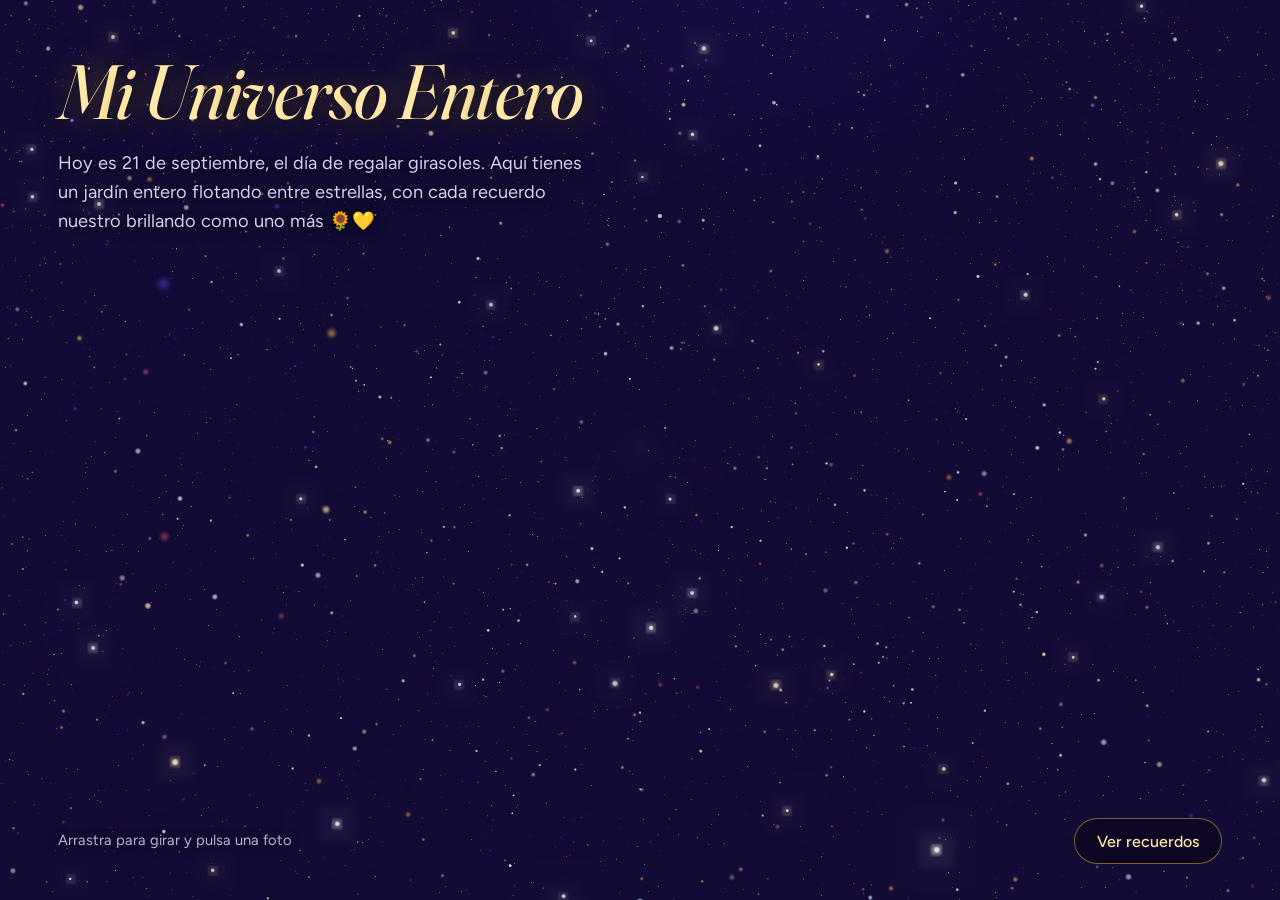
<file: index.html>
<!DOCTYPE html>
<html lang="es">
<head>
  <meta charset="UTF-8">
  <meta name="viewport" content="width=device-width, initial-scale=1, viewport-fit=cover">
  <title>Mi Universo Entero</title>
  <meta name="description" content="Una galaxia con forma de girasol para el 21 de septiembre, con nuestros recuerdos flotando entre estrellas.">
  <meta name="theme-color" content="#05030f">
  <meta property="og:type" content="website">
  <meta property="og:title" content="Mi Universo Entero">
  <meta property="og:description" content="Una galaxia con forma de girasol para el 21 de septiembre.">
  <meta property="og:image" content="https://alejandronicolasdelalamo.github.io/21-de-septiembre/docs/portada.jpg">
  <link rel="icon" href="assets/favicon.svg" type="image/svg+xml">

  <link rel="preconnect" href="https://fonts.googleapis.com">
  <link rel="preconnect" href="https://fonts.gstatic.com" crossorigin>
  <link href="https://fonts.googleapis.com/css2?family=Figtree:wght@400;500;600&family=Fraunces:ital,opsz,wght@0,9..144,400..600;1,9..144,400..600&display=swap" rel="stylesheet">
  <link rel="stylesheet" href="css/estilos.css">

  <!--
    Mejora progresiva: sin JavaScript (o sin WebGL) la página es una galería
    normal de fotos. Este guion marca que hay JavaScript y, si la escena 3D
    no llega a arrancar por cualquier motivo, devuelve la galería.
  -->
  <script>
    (function () {
      var raiz = document.documentElement;
      raiz.classList.add('js');
      function volverAGaleria() {
        if (!raiz.classList.contains('con-universo')) raiz.classList.add('sin-webgl');
      }
      window.addEventListener('error', volverAGaleria);
      setTimeout(volverAGaleria, 15000);
    })();
  </script>

  <script type="importmap">
    {
      "imports": {
        "three": "./vendor/three/three.module.min.js",
        "three/addons/": "./vendor/three/addons/"
      }
    }
  </script>
</head>
<body>
  <canvas class="universo" id="universo" aria-hidden="true"></canvas>

  <header class="cabecera">
    <!-- ✏️ Título y dedicatoria: cámbialos aquí. -->
    <h1 class="titulo" id="titulo">Mi Universo Entero</h1>
    <p class="dedicatoria">Hoy es 21 de septiembre, el día de regalar girasoles. Aquí tienes un jardín entero flotando entre estrellas, con cada recuerdo nuestro brillando como uno más 🌻💛</p>
  </header>

  <main>
    <!--
      ✏️ Las fotos: cada <figure> es un recuerdo. La escena 3D lee esta lista,
      así que para añadir, quitar o cambiar una foto basta con editarla aquí.
      El orden de la lista es el orden en que giran: la siguiente queda a la derecha.
    -->
    <section class="recuerdos" id="recuerdos" aria-label="Nuestros recuerdos">
      <figure class="recuerdo">
        <img src="assets/fotos/08.jpg" alt="Los dos de paseo" width="640" height="640" loading="lazy">
        <figcaption>Nuestra primera foto 🌻</figcaption>
      </figure>
      <figure class="recuerdo">
        <img src="assets/fotos/09.jpg" alt="Dormidos el uno sobre el otro" width="640" height="640" loading="lazy">
        <figcaption>Volviendo del retiro: tú con tu TikTok y yo contigo 😴</figcaption>
      </figure>
      <figure class="recuerdo">
        <img src="assets/fotos/07.jpg" alt="Abrazados" width="640" height="640" loading="lazy">
        <figcaption>Abrazos que no quiero soltar</figcaption>
      </figure>
      <figure class="recuerdo">
        <img src="assets/fotos/06.jpg" alt="Juntos de noche" width="640" height="640" loading="lazy">
        <figcaption>Contigo hasta la noche sabe distinta</figcaption>
      </figure>
      <figure class="recuerdo">
        <img src="assets/fotos/18.jpg" alt="Foto de recuerdo de un restaurante italiano, abrazados" width="960" height="960" loading="lazy">
        <figcaption>Cena italiana y tú: el plan perfecto 🍝</figcaption>
      </figure>
      <figure class="recuerdo">
        <img src="assets/fotos/05.jpg" alt="Un beso en un pasillo" width="640" height="640" loading="lazy">
        <figcaption>Un beso robado en cualquier pasillo 💛</figcaption>
      </figure>
      <figure class="recuerdo">
        <img src="assets/fotos/04.jpg" alt="Mirándonos" width="640" height="640" loading="lazy">
        <figcaption>Esa mirada que ya me sé de memoria</figcaption>
      </figure>
      <figure class="recuerdo">
        <img src="assets/fotos/23.jpg" alt="Él con la sudadera cerrada hasta los ojos y ella mirándolo desde la cama" width="960" height="960" loading="lazy">
        <figcaption>Yo de ninja y tú sin entender nada 🥷</figcaption>
      </figure>
      <figure class="recuerdo">
        <img src="assets/fotos/16.jpg" alt="Selfi con chaquetas de cuero, ella asomando por su hombro y tirando un beso" width="960" height="960" loading="lazy">
        <figcaption>Tus morritos asomando por mi hombro</figcaption>
      </figure>
      <figure class="recuerdo">
        <img src="assets/fotos/03.jpg" alt="Riéndonos juntos" width="640" height="640" loading="lazy">
        <figcaption>Riéndonos de todo, como siempre 🌻</figcaption>
      </figure>
      <figure class="recuerdo">
        <img src="assets/fotos/22.jpg" alt="En casa: él en primer plano, ella en el sillón con el mando y un gato dormido entre los dos" width="960" height="960" loading="lazy">
        <figcaption>Tú, el mando, el gato y yo: mi hogar 🐱</figcaption>
      </figure>
      <figure class="recuerdo">
        <img src="assets/fotos/17.jpg" alt="Foto en el espejo de un portal: él con muleta le da un beso en la frente y ella sonríe con los ojos cerrados" width="960" height="960" loading="lazy">
        <figcaption>Cojo pero feliz: tus mimos lo curan todo 🩹</figcaption>
      </figure>
      <figure class="recuerdo">
        <img src="assets/fotos/15.jpg" alt="Selfi en el Albaicín con la Alhambra al fondo" width="960" height="960" loading="lazy">
        <figcaption>La Alhambra de fondo y yo mirándote a ti</figcaption>
      </figure>
      <figure class="recuerdo">
        <img src="assets/fotos/14.jpg" alt="En una terraza de noche, ella tirando un beso y él con la cara apoyada en la mano" width="960" height="960" loading="lazy">
        <figcaption>Tú poniendo morritos y yo derretido 😘</figcaption>
      </figure>
      <figure class="recuerdo">
        <img src="assets/fotos/13.jpg" alt="Selfi junto a una pared blanca, ella con el brazo sobre su hombro" width="960" height="960" loading="lazy">
        <figcaption>Tu brazo en mi hombro y ya estoy en casa</figcaption>
      </figure>
      <figure class="recuerdo">
        <img src="assets/fotos/19.jpg" alt="Selfi de noche en una terraza llena de gente" width="960" height="960" loading="lazy">
        <figcaption>Noche de verano, terraza y tú ✨</figcaption>
      </figure>
      <figure class="recuerdo">
        <img src="assets/fotos/20.jpg" alt="Selfi en un patio de la Alhambra, entre azulejos y yeserías" width="960" height="960" loading="lazy">
        <figcaption>Perdidos entre los azulejos de la Alhambra</figcaption>
      </figure>
      <figure class="recuerdo">
        <img src="assets/fotos/21.jpg" alt="Flores amarillas creciendo junto a un muro" width="960" height="960" loading="lazy">
        <figcaption>Flores amarillas, como las que te mereces 🌻</figcaption>
      </figure>
      <figure class="recuerdo">
        <img src="assets/fotos/02.jpg" alt="Dándonos un beso" width="640" height="640" loading="lazy">
        <figcaption>Un beso, mil motivos para quedarme 💫</figcaption>
      </figure>
      <figure class="recuerdo">
        <img src="assets/fotos/01.jpg" alt="Los dos en un mirador de Granada" width="640" height="640" loading="lazy">
        <figcaption>Granada, contigo el paisaje siempre es mejor 🌻</figcaption>
      </figure>
      <figure class="recuerdo">
        <img src="assets/fotos/11.jpg" alt="Besándonos en Halloween, disfrazados de Five Nights at Freddy's: él de morado y ella con orejas de zorro y garfio" width="960" height="960" loading="lazy">
        <figcaption>Halloween: el Hombre Morado y su Foxy 💜🦊</figcaption>
      </figure>
      <figure class="recuerdo">
        <img src="assets/fotos/12.jpg" alt="En Halloween, él con cara de susto y linterna y ella tapándose la cara de la risa" width="960" height="960" loading="lazy">
        <figcaption>Guardia de noche pillado in fraganti 🔦</figcaption>
      </figure>
      <figure class="recuerdo">
        <img src="assets/fotos/10.jpg" alt="En la exposición del Infierno de Dante, sonriendo a la cámara" width="960" height="960" loading="lazy">
        <figcaption>Ni el Infierno de Dante nos quita la sonrisa 🔥</figcaption>
      </figure>
    </section>
  </main>

  <div class="controles" id="controles">
    <p class="pista" id="pista"></p>
    <button class="boton" id="verRecuerdos" type="button">Ver recuerdos</button>
  </div>

  <div class="visor" id="visor" role="group" aria-label="Recuerdo ampliado" tabindex="-1" hidden>
    <button class="visor__boton" id="anterior" type="button" aria-label="Recuerdo anterior">
      <svg viewBox="0 0 24 24" aria-hidden="true"><path d="M15 5l-7 7 7 7"/></svg>
    </button>
    <p class="visor__cuenta" id="cuenta" aria-hidden="true"></p>
    <button class="visor__boton" id="siguiente" type="button" aria-label="Recuerdo siguiente">
      <svg viewBox="0 0 24 24" aria-hidden="true"><path d="M9 5l7 7-7 7"/></svg>
    </button>
    <button class="visor__boton visor__boton--cerrar" id="cerrar" type="button" aria-label="Volver al universo">
      <svg viewBox="0 0 24 24" aria-hidden="true"><path d="M6 6l12 12M18 6L6 18"/></svg>
    </button>
  </div>
  <p class="solo-lectores" id="anuncio" aria-live="polite"></p>

  <div class="carga" id="carga" role="status">
    <svg class="carga__flor" viewBox="-50 -50 100 100" aria-hidden="true">
      <g fill="#ffcf40">
        <ellipse rx="7" ry="20" cy="-27"/>
        <ellipse rx="7" ry="20" cy="-27" transform="rotate(45)"/>
        <ellipse rx="7" ry="20" cy="-27" transform="rotate(90)"/>
        <ellipse rx="7" ry="20" cy="-27" transform="rotate(135)"/>
        <ellipse rx="7" ry="20" cy="-27" transform="rotate(180)"/>
        <ellipse rx="7" ry="20" cy="-27" transform="rotate(225)"/>
        <ellipse rx="7" ry="20" cy="-27" transform="rotate(270)"/>
        <ellipse rx="7" ry="20" cy="-27" transform="rotate(315)"/>
      </g>
      <circle r="13" fill="#6e3a10"/>
    </svg>
    <p>Sembrando girasoles…</p>
  </div>

  <script type="module" src="js/main.js"></script>
</body>
</html>
</file>
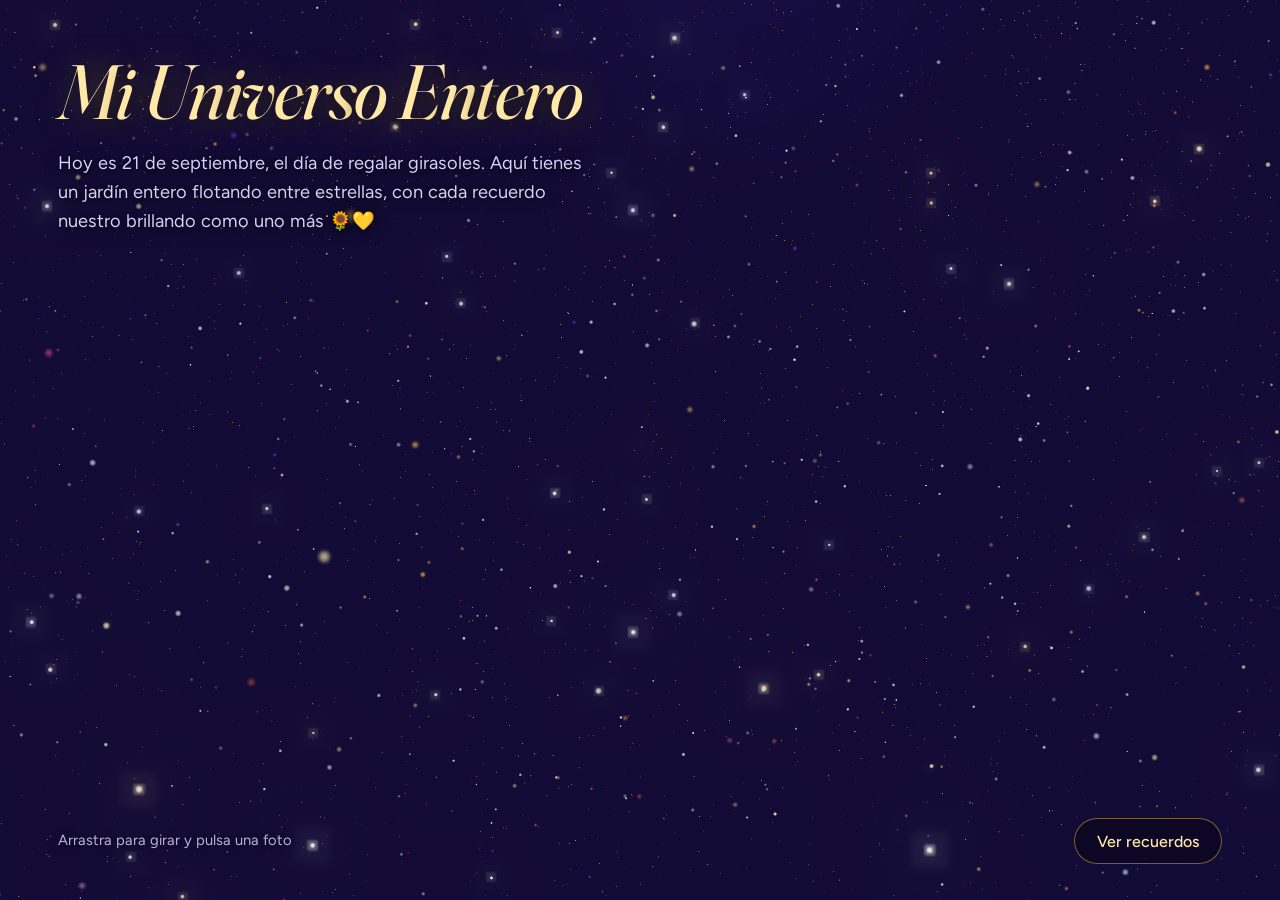
<file: demo/index.html>
<!DOCTYPE html>
<html lang="es">
<head>
  <meta charset="UTF-8">
  <meta name="viewport" content="width=device-width, initial-scale=1, viewport-fit=cover">
  <title>Mi Universo Entero · demo</title>
  <meta name="description" content="Una galaxia con forma de girasol para el 21 de septiembre, con nuestros recuerdos flotando entre estrellas.">
  <meta name="robots" content="noindex">
  <meta name="theme-color" content="#05030f">
  <meta property="og:type" content="website">
  <meta property="og:title" content="Mi Universo Entero">
  <meta property="og:description" content="Una galaxia con forma de girasol para el 21 de septiembre.">
  <meta property="og:image" content="https://alejandronicolasdelalamo.github.io/21-de-septiembre/demo/docs/portada.jpg">
  <link rel="icon" href="../assets/favicon.svg" type="image/svg+xml">

  <link rel="preconnect" href="https://fonts.googleapis.com">
  <link rel="preconnect" href="https://fonts.gstatic.com" crossorigin>
  <link href="https://fonts.googleapis.com/css2?family=Figtree:wght@400;500;600&family=Fraunces:ital,opsz,wght@0,9..144,400..600;1,9..144,400..600&display=swap" rel="stylesheet">
  <link rel="stylesheet" href="../css/estilos.css">

  <!--
    Mejora progresiva: sin JavaScript (o sin WebGL) la página es una galería
    normal de fotos. Este guion marca que hay JavaScript y, si la escena 3D
    no llega a arrancar por cualquier motivo, devuelve la galería.
  -->
  <script>
    (function () {
      var raiz = document.documentElement;
      raiz.classList.add('js');
      function volverAGaleria() {
        if (!raiz.classList.contains('con-universo')) raiz.classList.add('sin-webgl');
      }
      window.addEventListener('error', volverAGaleria);
      setTimeout(volverAGaleria, 15000);
    })();
  </script>

  <script type="importmap">
    {
      "imports": {
        "three": "../vendor/three/three.module.min.js",
        "three/addons/": "../vendor/three/addons/"
      }
    }
  </script>
</head>
<body>
  <canvas class="universo" id="universo" aria-hidden="true"></canvas>

  <header class="cabecera">
    <!-- ✏️ Título y dedicatoria: cámbialos aquí. -->
    <h1 class="titulo" id="titulo">Mi Universo Entero</h1>
    <p class="dedicatoria">Hoy es 21 de septiembre, el día de regalar girasoles. Aquí tienes un jardín entero flotando entre estrellas, con cada recuerdo nuestro brillando como uno más 🌻💛</p>
  </header>

  <main>
    <!--
      ✏️ Las fotos: cada <figure> es un recuerdo. La escena 3D lee esta lista,
      así que para añadir, quitar o cambiar una foto basta con editarla aquí.
      El orden de la lista es el orden en que giran: la siguiente queda a la derecha.
    -->
    <section class="recuerdos" id="recuerdos" aria-label="Nuestros recuerdos">
      <figure class="recuerdo">
        <img src="fotos/01.jpg" alt="Un campo de girasoles al atardecer" width="800" height="800" loading="lazy">
        <figcaption>Donde empezó todo: un campo entero de girasoles 🌻</figcaption>
      </figure>
      <figure class="recuerdo">
        <img src="fotos/02.jpg" alt="El sol poniéndose sobre el mar" width="800" height="800" loading="lazy">
        <figcaption>El atardecer más bonito del verano 🌅</figcaption>
      </figure>
      <figure class="recuerdo">
        <img src="fotos/03.jpg" alt="Montañas azules bajo un cielo claro" width="800" height="800" loading="lazy">
        <figcaption>Subimos hasta arriba solo por estas vistas ⛰️</figcaption>
      </figure>
      <figure class="recuerdo">
        <img src="fotos/04.jpg" alt="Una noche de luna llena sobre las colinas" width="800" height="800" loading="lazy">
        <figcaption>La luna también quería venir con nosotros 🌕</figcaption>
      </figure>
      <figure class="recuerdo">
        <img src="fotos/05.jpg" alt="Una playa con el agua turquesa" width="800" height="800" loading="lazy">
        <figcaption>Agua turquesa y nada más que hacer 🌊</figcaption>
      </figure>
      <figure class="recuerdo">
        <img src="fotos/06.jpg" alt="La ciudad iluminada al anochecer" width="800" height="800" loading="lazy">
        <figcaption>Paseo nocturno por la ciudad ✨</figcaption>
      </figure>
      <figure class="recuerdo">
        <img src="fotos/07.jpg" alt="Una aurora boreal sobre las montañas" width="800" height="800" loading="lazy">
        <figcaption>Un cielo que parecía de otro planeta 💚</figcaption>
      </figure>
      <figure class="recuerdo">
        <img src="fotos/08.jpg" alt="Un bosque de pinos entre la niebla" width="800" height="800" loading="lazy">
        <figcaption>Perdidos (a propósito) en el bosque 🌲</figcaption>
      </figure>
      <figure class="recuerdo">
        <img src="fotos/09.jpg" alt="Dunas del desierto con el sol bajo" width="800" height="800" loading="lazy">
        <figcaption>Arena hasta donde alcanza la vista 🏜️</figcaption>
      </figure>
      <figure class="recuerdo">
        <img src="fotos/10.jpg" alt="Un lago que refleja las montañas al amanecer" width="800" height="800" loading="lazy">
        <figcaption>Madrugar mereció la pena 🌄</figcaption>
      </figure>
      <figure class="recuerdo">
        <img src="fotos/11.jpg" alt="Luces de la calle tras una ventana con lluvia" width="800" height="800" loading="lazy">
        <figcaption>Tarde de lluvia, manta y película ☔</figcaption>
      </figure>
      <figure class="recuerdo">
        <img src="fotos/12.jpg" alt="Un girasol de cerca" width="800" height="800" loading="lazy">
        <figcaption>Un girasol para cada día del año 💛</figcaption>
      </figure>
    </section>
  </main>

  <div class="controles" id="controles">
    <p class="pista" id="pista"></p>
    <button class="boton" id="verRecuerdos" type="button">Ver recuerdos</button>
  </div>

  <div class="visor" id="visor" role="group" aria-label="Recuerdo ampliado" tabindex="-1" hidden>
    <button class="visor__boton" id="anterior" type="button" aria-label="Recuerdo anterior">
      <svg viewBox="0 0 24 24" aria-hidden="true"><path d="M15 5l-7 7 7 7"/></svg>
    </button>
    <p class="visor__cuenta" id="cuenta" aria-hidden="true"></p>
    <button class="visor__boton" id="siguiente" type="button" aria-label="Recuerdo siguiente">
      <svg viewBox="0 0 24 24" aria-hidden="true"><path d="M9 5l7 7-7 7"/></svg>
    </button>
    <button class="visor__boton visor__boton--cerrar" id="cerrar" type="button" aria-label="Volver al universo">
      <svg viewBox="0 0 24 24" aria-hidden="true"><path d="M6 6l12 12M18 6L6 18"/></svg>
    </button>
  </div>
  <p class="solo-lectores" id="anuncio" aria-live="polite"></p>

  <div class="carga" id="carga" role="status">
    <svg class="carga__flor" viewBox="-50 -50 100 100" aria-hidden="true">
      <g fill="#ffcf40">
        <ellipse rx="7" ry="20" cy="-27"/>
        <ellipse rx="7" ry="20" cy="-27" transform="rotate(45)"/>
        <ellipse rx="7" ry="20" cy="-27" transform="rotate(90)"/>
        <ellipse rx="7" ry="20" cy="-27" transform="rotate(135)"/>
        <ellipse rx="7" ry="20" cy="-27" transform="rotate(180)"/>
        <ellipse rx="7" ry="20" cy="-27" transform="rotate(225)"/>
        <ellipse rx="7" ry="20" cy="-27" transform="rotate(270)"/>
        <ellipse rx="7" ry="20" cy="-27" transform="rotate(315)"/>
      </g>
      <circle r="13" fill="#6e3a10"/>
    </svg>
    <p>Sembrando girasoles…</p>
  </div>

  <script type="module" src="../js/main.js"></script>
</body>
</html>
</file>
<file: css/estilos.css>
/* ==========================================================================
   Mi Universo Entero · 21 de septiembre

   La página tiene tres estados, marcados con clases en <html>:
     (ninguna)        sin JavaScript: galería de fotos normal
     .js              hay JavaScript: se muestra la pantalla de carga
     .con-universo    la escena 3D está en marcha: la galería se oculta
     .sin-webgl       la escena no pudo arrancar: vuelve la galería
   Además: .listo (terminó la carga) y .viendo (hay una foto ampliada).
   ========================================================================== */

:root {
  --espacio: #05030f;
  --oro: #ffcf40;
  --oro-claro: #ffe9a8;
  --lila: #d6cfff;
  --violeta: #8a6cff;
  --papel: #fbf5e9;
  --tinta: #3a2412;

  --titular: 'Fraunces', Georgia, 'Times New Roman', serif;
  --texto: 'Figtree', system-ui, -apple-system, 'Segoe UI', sans-serif;

  --borde: clamp(20px, 4.5vw, 64px);
  --suave: cubic-bezier(0.22, 1, 0.36, 1);
}

*,
*::before,
*::after {
  box-sizing: border-box;
}

html {
  background: var(--espacio);
}

body {
  margin: 0;
  min-height: 100vh;
  min-height: 100dvh;
  background:
    radial-gradient(60vmax 60vmax at 80% -10%, rgba(138, 108, 255, 0.22), transparent 70%),
    radial-gradient(50vmax 50vmax at 0% 100%, rgba(255, 157, 46, 0.12), transparent 70%),
    var(--espacio);
  color: var(--lila);
  font-family: var(--texto);
  line-height: 1.6;
  -webkit-font-smoothing: antialiased;
  -webkit-tap-highlight-color: transparent;
}

h1,
p,
figure {
  margin: 0;
}

.solo-lectores {
  position: absolute;
  width: 1px;
  height: 1px;
  overflow: hidden;
  clip-path: inset(50%);
  white-space: nowrap;
}

:focus-visible {
  outline: 2px solid var(--oro);
  outline-offset: 3px;
}

/* ---------------------------------------------------------------- cabecera */

.cabecera {
  padding: calc(clamp(28px, 6vh, 64px) + env(safe-area-inset-top, 0px)) var(--borde) 0;
  max-width: 46rem;
}

.titulo {
  font-family: var(--titular);
  font-style: italic;
  font-weight: 400;
  font-size: clamp(2.3rem, 1.3rem + 4.6vw, 4.8rem);
  font-variation-settings: 'opsz' 144;
  line-height: 1;
  letter-spacing: -0.02em;
  color: var(--oro-claro);
  text-shadow: 0 0 34px rgba(255, 207, 64, 0.35), 0 2px 18px rgba(5, 3, 15, 0.8);
}

.titulo__letra {
  display: inline-block;
  white-space: pre;
}

.dedicatoria {
  margin-top: clamp(12px, 2vh, 22px);
  max-width: 34rem;
  font-size: clamp(0.98rem, 0.92rem + 0.3vw, 1.14rem);
  text-shadow: 0 1px 14px rgba(5, 3, 15, 0.95), 0 0 3px rgba(5, 3, 15, 0.9);
  text-wrap: pretty;
}

/* ---------------------------------------- galería (sin JavaScript o sin WebGL) */

.recuerdos {
  display: grid;
  grid-template-columns: repeat(auto-fill, minmax(min(100%, 240px), 1fr));
  gap: clamp(20px, 3vw, 36px);
  padding: clamp(32px, 6vh, 64px) var(--borde) clamp(48px, 8vh, 96px);
  max-width: 1200px;
}

.recuerdo {
  padding: 14px 14px 0;
  border-radius: 6px;
  background: linear-gradient(#fdf8ee, #f0e5d0);
  box-shadow: 0 14px 40px rgba(0, 0, 0, 0.5);
  color: var(--tinta);
  rotate: -1.2deg;
}

.recuerdo:nth-child(even) {
  rotate: 1.4deg;
}

.recuerdo:nth-child(3n) {
  rotate: -0.4deg;
}

.recuerdo img {
  display: block;
  width: 100%;
  height: auto;
  aspect-ratio: 1;
  object-fit: cover;
  outline: 1px solid rgba(58, 36, 18, 0.2);
  outline-offset: -1px;
}

.recuerdo figcaption {
  display: grid;
  place-items: center;
  min-height: 4.4em;
  padding: 10px 6px 14px;
  font-family: var(--titular);
  font-style: italic;
  font-weight: 500;
  font-size: 1.06rem;
  line-height: 1.3;
  text-align: center;
  text-wrap: balance;
}

/* Elementos que solo existen con la escena 3D. */
.universo,
.controles,
.carga {
  display: none;
}

/* ------------------------------------------------------- pantalla de carga */

.js:not(.sin-webgl) .carga {
  position: fixed;
  inset: 0;
  z-index: 10;
  display: grid;
  place-content: center;
  justify-items: center;
  gap: 18px;
  background: var(--espacio);
  color: var(--oro-claro);
  font-family: var(--titular);
  font-style: italic;
  font-size: 1.1rem;
  transition: opacity 0.9s ease, visibility 0.9s;
}

.carga__flor {
  width: 64px;
  height: 64px;
  animation: girar 6s linear infinite;
}

.listo .carga {
  opacity: 0;
  visibility: hidden;
}

@keyframes girar {
  to {
    rotate: 1turn;
  }
}

/* --------------------------------------------------------------- escena 3D */

.con-universo,
.con-universo body {
  height: 100%;
  overflow: hidden;
}

.con-universo body {
  background: var(--espacio);
  overscroll-behavior: none;
}

.con-universo main {
  display: none;
}

.con-universo .universo {
  position: fixed;
  inset: 0;
  display: block;
  width: 100%;
  height: 100%;
  touch-action: none;
  cursor: grab;
}

.con-universo .universo:active {
  cursor: grabbing;
}

.con-universo .cabecera {
  position: fixed;
  inset: 0 auto auto 0;
  z-index: 2;
  pointer-events: none;
  transition: opacity 0.5s ease;
}

/* Entrada: las letras del título se enfocan una a una mientras se forma la flor. */
.con-universo .titulo__letra {
  opacity: 0;
  filter: blur(10px);
  translate: 0 0.25em;
}

.con-universo .dedicatoria,
.con-universo .controles {
  opacity: 0;
}

.con-universo.listo .titulo__letra {
  opacity: 1;
  filter: none;
  translate: none;
  transition: opacity 0.9s var(--suave), filter 0.9s var(--suave), translate 0.9s var(--suave);
  transition-delay: calc(var(--i) * 55ms + 900ms);
}

.con-universo.listo .dedicatoria {
  opacity: 1;
  transition: opacity 1.4s ease 2.3s;
}

.con-universo.listo .controles {
  opacity: 1;
  transition: opacity 1.2s ease 3.8s;
}

/* -------------------------------------------------------------- controles */

.con-universo .controles {
  position: fixed;
  inset: auto 0 0 0;
  z-index: 2;
  display: flex;
  align-items: center;
  justify-content: space-between;
  gap: 16px;
  padding: 0 var(--borde) calc(clamp(18px, 4vh, 36px) + env(safe-area-inset-bottom, 0px));
  pointer-events: none;
}

.pista {
  font-size: 0.92rem;
  color: rgba(214, 207, 255, 0.85);
  text-shadow: 0 1px 10px var(--espacio);
  transition: opacity 0.8s ease;
}

.pista.oculta {
  opacity: 0;
}

.boton,
.visor {
  border: 1px solid rgba(255, 207, 64, 0.45);
  background: rgba(10, 6, 26, 0.6);
  backdrop-filter: blur(12px);
  -webkit-backdrop-filter: blur(12px);
}

.boton {
  flex: none;
  min-height: 46px;
  padding: 0 22px;
  border-radius: 999px;
  color: var(--oro-claro);
  font: 500 1rem var(--texto);
  cursor: pointer;
  pointer-events: auto;
  transition: background-color 0.2s ease, border-color 0.2s ease, color 0.2s ease;
}

.boton:hover {
  background: var(--oro);
  border-color: var(--oro);
  color: #1c1202;
}

@media (max-width: 640px) {
  .con-universo .controles {
    flex-direction: column;
    gap: 10px;
    text-align: center;
  }
}

/* ------------------------------------------------------------------ visor */

.visor[hidden] {
  display: none;
}

.visor {
  position: fixed;
  left: 50%;
  bottom: calc(clamp(18px, 4vh, 36px) + env(safe-area-inset-bottom, 0px));
  z-index: 3;
  translate: -50% 0;
  display: flex;
  align-items: center;
  gap: 4px;
  padding: 5px;
  border-radius: 999px;
  animation: subir 0.5s var(--suave) backwards;
}

/* El contenedor recibe el foco solo para situar el teclado; no es un control. */
.visor:focus {
  outline: none;
}

.visor__boton {
  display: grid;
  place-items: center;
  width: 46px;
  height: 46px;
  padding: 0;
  border: 0;
  border-radius: 50%;
  background: none;
  color: var(--oro-claro);
  cursor: pointer;
  transition: background-color 0.2s ease;
}

.visor__boton:hover {
  background: rgba(255, 207, 64, 0.18);
}

.visor__boton svg {
  width: 22px;
  height: 22px;
  fill: none;
  stroke: currentColor;
  stroke-width: 2;
  stroke-linecap: round;
  stroke-linejoin: round;
}

.visor__boton--cerrar {
  margin-left: 4px;
  border-left: 1px solid rgba(255, 207, 64, 0.25);
  border-radius: 0 50% 50% 0;
}

.visor__cuenta {
  min-width: 5.2em;
  color: var(--papel);
  font-size: 0.98rem;
  font-variant-numeric: tabular-nums;
  text-align: center;
}

@keyframes subir {
  from {
    opacity: 0;
    translate: -50% 14px;
  }
}

.viendo .cabecera,
.viendo .controles {
  opacity: 0 !important;
  visibility: hidden;
  transition: opacity 0.4s ease, visibility 0.4s !important;
}

/* ------------------------------------------------------ movimiento reducido */

@media (prefers-reduced-motion: reduce) {
  .carga__flor,
  .visor {
    animation: none;
  }

  .con-universo.listo .titulo__letra,
  .con-universo.listo .dedicatoria,
  .con-universo.listo .controles {
    transition-duration: 0.01s;
    transition-delay: 0s;
  }
}
</file>
